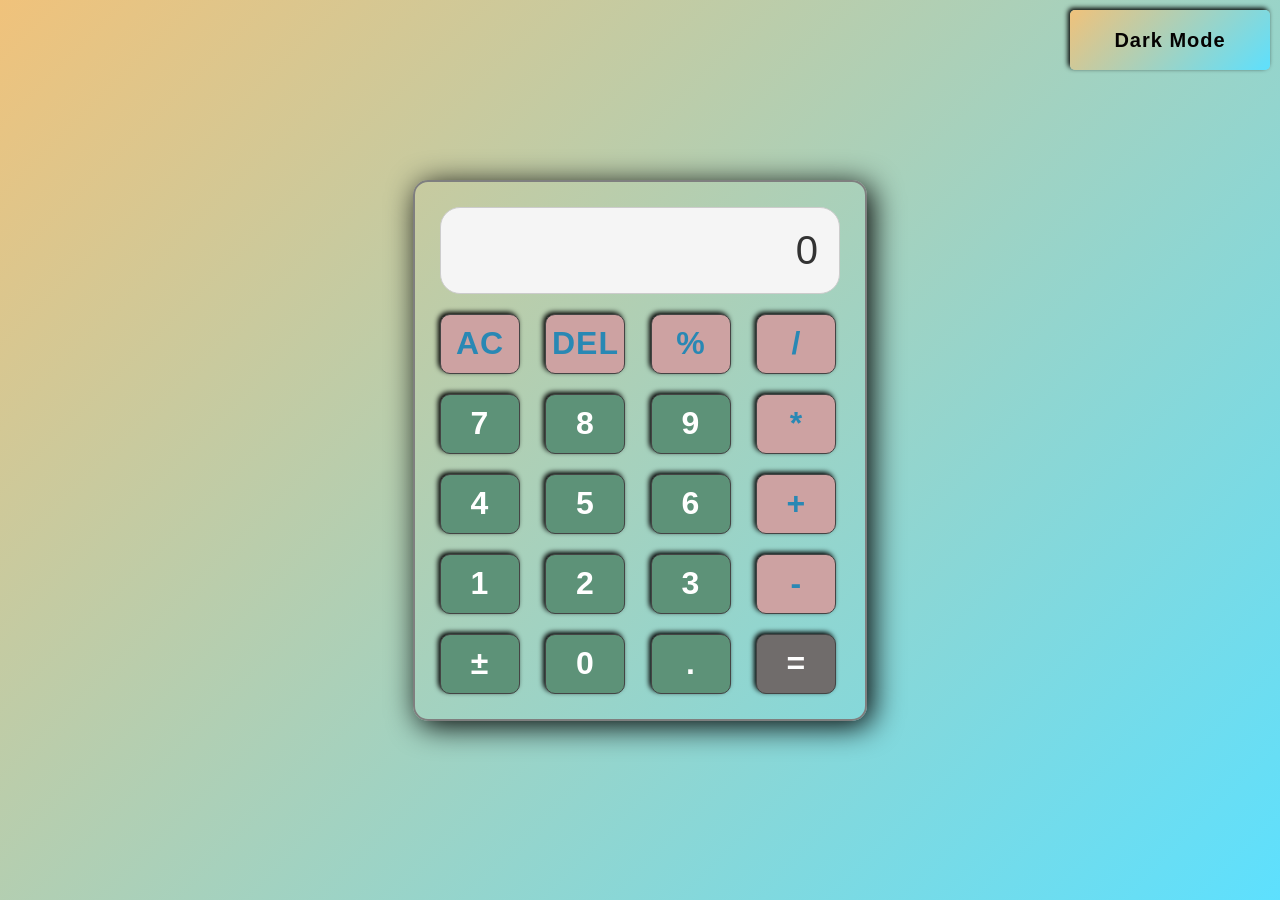
<file: Calculator/index.html>
<!DOCTYPE html>
<html lang="en">
<head>
    <meta charset="UTF-8">
    <meta name="viewport" content="width=device-width, initial-scale=1.0">
    <title>Calculator</title>
    <link rel="stylesheet" href="style.css">
</head>
<body>
    <button id="modeToggleBtn">Dark Mode</button>
    <div class="calculator">
        <div class="display">
            <input type="text" id="inputBox" value="0" placeholder="0" disabled>
        </div>
        <div class="row">
            <button type="button" class="oprerator">AC</button>
            <button type="button" class="oprerator">DEL</button>
            <button type="button" class="oprerator">%</button>
            <button type="button" class="oprerator">/</button>
        </div>
        <div class="row">
            <button type="button">7</button>
            <button type="button">8</button>
            <button type="button">9</button>
            <button type="button" class="oprerator">*</button>
        </div>
        <div class="row">
            <button type="button">4</button>
            <button type="button">5</button>
            <button type="button">6</button>
            <button type="button" class="oprerator">+</button>
        </div>
        <div class="row">
            <button type="button">1</button>
            <button type="button">2</button>
            <button type="button">3</button>
            <button type="button" class="oprerator">-</button>
        </div>
        <div class="row">
            <button type="button" id="plusMinus">&#xB1;</button>
            <button type="button">0</button>
            <button type="button">.</button>
            <button type="button" id="eqBtn">=</button>
        </div>
    </div>
    <script src="script.js"></script>
</body>
</html>
</file>
<file: Calculator/style.css>
* {
  margin: 0;
  padding: 0;
  box-sizing: border-box;
  font-family:Verdana, Geneva, Tahoma, sans-serif;
  letter-spacing: 1px;
}

body {
  min-height: 100vh;
  max-width: 100%;
  display: flex;
  justify-content: center;
  align-items: center;
  background: linear-gradient(135deg, #f0c27b, #5de0fe);
}

.calculator {
  padding: 15px;
  box-shadow: 5px 5px 30px #000;
  border: 2px solid #7f7f7f;
  border-radius: 15px;
}

.display input {
  width: 400px;
  border: 1px solid #ccc;
  outline: none;
  border-radius: 20px;
  padding: 20px;
  margin: 10px;
  background: #f5f5f5;
  color: #333;
  font-size: 40px;
  text-align: right;
  cursor: pointer;
}

input::placeholder {
  color: #999;
}

button {
  width: 80px;
  height: 60px;
  margin: 10px;
  background: #5d9278;
  color: #fff;
  font-size: 32px;
  font-weight: 700;
  border: 1px solid #444;
  border-radius: 10px;
  box-shadow: -2px -2px 5px #000;
  outline: none;
  cursor: pointer;
  transition: background-color 0.3s ease;
}

button:hover {
  background: #fff;
  color: #5d9278;
}

button:active {
  transform: translate(1px, 1px);
}

.oprerator {
  background: #cda2a2;
  color: #2988b4;
}

.oprerator:hover {
  background-color: #2988b4;
  color: #cda2a2;
}

#eqBtn {
  background: #706c6b;
  font-weight: 900;
}

#eqBtn:hover {
  background-color: #fff;
  color: #706c6b;
}

body.darkmode{
  min-height: 100vh;
  max-width: 100%;
  display: flex;
  justify-content: center;
  align-items: center;
  background: linear-gradient(45deg, #1e1d1d, #48505c);
}

.calculator.darkmode{
  padding: 15px;
  box-shadow: 10px 10px 100px #000;
  border: 2px solid rgb(0, 11, 6);
  border-radius: 15px;
}

.display input.darkmode{
  width: 400px;
  border: 1px solid rgb(171, 162, 162);
  outline: 10px solid transparent;
  border-radius: 20px;
  padding: 20px;
  margin: 10px;
  background: rgb(215, 214, 214);
  color: #1e1d1d;
  font-size: 40px;
  text-align: right;
  cursor: pointer;
}

input.darkmode::placeholder{
  color: #fff;
}

button.darkmode{
  width: 80px;
  height: 60px;
  margin: 10px;
  background: transparent;
  color: #fff;
  font-size: 32px;
  font-weight: 700;
  border: 1px solid rgb(64, 65, 65);
  border-radius: 15%;
  box-shadow: -5px -6px 15px #000;
  outline: 1px solid #313131;
  outline-offset: 3px;
  cursor: pointer;
}

button.darkmode:hover{
  background: #fff;
  color: rgb(91, 90, 90);
}

button.darkmode:active{
  transform: translate(2px,2px);
}

.oprerator.darkmode{
  color: #fbff00;
  background: #1e1919;
  font-weight: 700;
}

.oprerator.darkmode:hover{
  background-color: #fbff00;
  color:#1e1919;
}

#eqBtn.darkmode{
  background: orangered;
  font-weight: 900;
}

#eqBtn.darkmode:hover{
  background-color: white;
  color: red;
}

#modeToggleBtn {
  margin: 0;
  width: 200px;
  font-size: 20px;
  position: absolute;
  top: 10px;
  right: 10px;
  padding: 0px;
  background: linear-gradient(135deg, #f0c27b, #5de0fe);
  color: #050202;
  border: none;
  border-radius: 5px;
  cursor: pointer;
  transition: background-color 0.3s ease;
}

#modeToggleBtn:hover {
  background: #777;
  color: white;
}

#modeToggleBtn.darkmode {
  margin: 0;
  width: 200px;
  font-size: 20px;
  position: absolute;
  top: 10px;
  right: 10px;
  padding: 0px;
  background: linear-gradient(135deg, #464544, #1b2224);
  color: #cadee7;
  border: none;
  border-radius: 5px;
  cursor: pointer;
  transition: background-color 0.3s ease;
}

#modeToggleBtn.darkmode:hover {
  background: linear-gradient(135deg, #f0c27b, #5de0fe);
  color: #050202;
}
</file>
